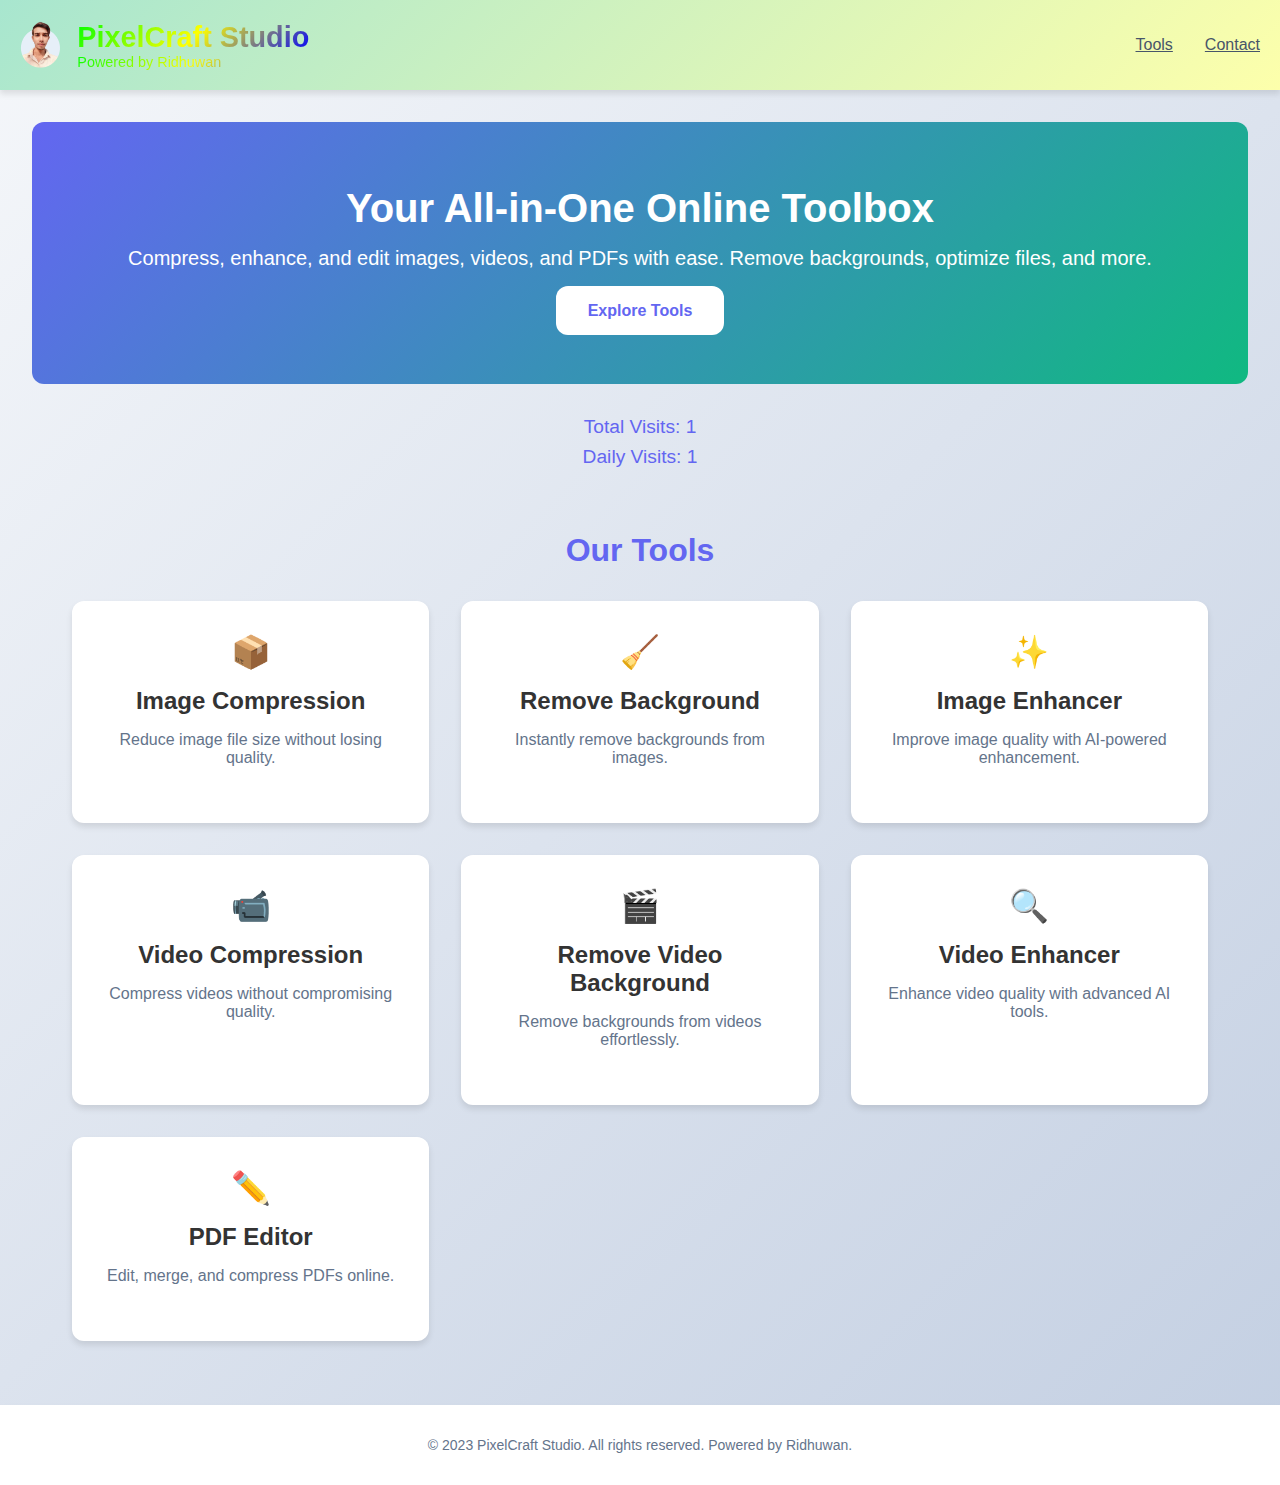
<file: Tools/index.html>
<!DOCTYPE html>
<html lang="en">
<head>
  <meta charset="UTF-8">
  <meta name="viewport" content="width=device-width, initial-scale=1.0">
  <title>PixelCraft Studio - Home</title>
  <link rel="stylesheet" href="style.css">
  <meta name="description" content="PixelCraft Studio - Your all-in-one solution for image, video, and PDF editing. Free online tools for compression, enhancement, and more.">
  <link rel="icon" href="favicon.ico" type="image/x-icon">
</head>
<body>
  <!-- Header -->
  <header>
    <div class="logo">
      <img src="./image/r1.png" alt="PixelCraft Studio Logo">
      <div class="branding">
        <div class="website-name">PixelCraft Studio</div>
        <div class="powered-by">Powered by Ridhuwan</div>
      </div>
    </div>
    <nav>
      <ul>
        <li><a href="#tools">Tools</a></li>
        <li><a href="https://api.whatsapp.com/send?phone=%2B8801644185363&context=ARDkP_yTeHUOZeJzyeKT8MIAdJt1FD8ByiUBRiDwf08yea1kMEQfpiE__DAAMx2Lb5qPjsjYDXV_bTA71BYhyal3ffCNxb8YXmHHlU9SgXM84t_GZt5gKeSekMTk8yxG8-MgdqYJQq0GFaNsxQyNIlUy-Q&source=FB_Page&app=facebook&entry_point=page_cta" target="_blank">Contact</a></li>
      </ul>
    </nav>
  </header>

  <!-- Hero Section -->
  <section class="hero">
    <h1>Your All-in-One Online Toolbox</h1>
    <p>Compress, enhance, and edit images, videos, and PDFs with ease. Remove backgrounds, optimize files, and more.</p>
    <a href="#tools" class="cta-button">Explore Tools</a>
  </section>

  <!-- Visit Counts Section -->
  <section class="visit-counts">
    <p id="total-visits">Total Visits: 0</p>
    <p id="daily-visits">Daily Visits: 0</p>
  </section>

  <!-- Tools Section -->
  <section class="tools" id="tools">
    <h2>Our Tools</h2>
    <div class="tools-grid">
      <!-- Image Compression -->
      <a href="tools/image-compression.html" class="tool-card">
        <div class="tool-icon">📦</div>
        <h3>Image Compression</h3>
        <p>Reduce image file size without losing quality.</p>
      </a>

      <!-- Image Background Remover -->
      <a href="tools/image-backgroundremover.html" class="tool-card">
        <div class="tool-icon">🧹</div>
        <h3>Remove Background</h3>
        <p>Instantly remove backgrounds from images.</p>
      </a>

      <!-- Image Enhancer -->
      <a href="tools/image-enhancer.html" class="tool-card">
        <div class="tool-icon">✨</div>
        <h3>Image Enhancer</h3>
        <p>Improve image quality with AI-powered enhancement.</p>
      </a>

      <!-- Video Compression -->
      <a href="tools/video-compression.html" class="tool-card">
        <div class="tool-icon">📹</div>
        <h3>Video Compression</h3>
        <p>Compress videos without compromising quality.</p>
      </a>

      <!-- Video Background Remover -->
      <a href="tools/video-backgroundremover.html" class="tool-card">
        <div class="tool-icon">🎬</div>
        <h3>Remove Video Background</h3>
        <p>Remove backgrounds from videos effortlessly.</p>
      </a>

      <!-- Video Enhancer -->
      <a href="tools/video-enhancer.html" class="tool-card">
        <div class="tool-icon">🔍</div>
        <h3>Video Enhancer</h3>
        <p>Enhance video quality with advanced AI tools.</p>
      </a>

      <!-- PDF Editor -->
      <a href="tools/pdf-editor.html" class="tool-card">
        <div class="tool-icon">✏️</div>
        <h3>PDF Editor</h3>
        <p>Edit, merge, and compress PDFs online.</p>
      </a>
    </div>
  </section>

  <!-- Footer -->
  <footer>
    <p>&copy; 2023 PixelCraft Studio. All rights reserved. Powered by Ridhuwan.</p>
  </footer>

  <!-- Include the visit counter script -->
  <script src="visitCounter.js"></script>
</body>
</html>
</file>
<file: Tools/style.css>
:root {
    --primary-color: #6366f1; /* Modern Purple */
    --secondary-color: #10b981; /* Modern Green */
    --background-color: #f8fafc; /* Light Gray */
    --text-color: #1e293b; /* Dark Gray */
    --white: #ffffff;
    --shadow: 0 4px 6px rgba(0, 0, 0, 0.1);
    --border-radius: 12px;
  }
  
  /* Global Styles */
  * {
    margin: 0;
    padding: 0;
    box-sizing: border-box;
  }
  
  body {
    font-family: 'Poppins', sans-serif;
    background: linear-gradient(135deg, #f5f7fa, #c3cfe2);
    color: #333;
    min-height: 100vh;
  }
  
  /* Header */
  header {
    background: linear-gradient(135deg, #a8e6cf, #fdffab);
    padding: 20px;
    box-shadow: 0 4px 6px rgba(0, 0, 0, 0.1);
    display: flex;
    justify-content: space-between;
    align-items: center;
  }
  
  .logo {
    display: flex;
    align-items: center;
    gap: 1rem;
  }
  
  .logo img {
    height: 50px;
    border-radius: 8px;
  }
  
  .branding {
    display: flex;
    flex-direction: column;
  }
  
  .website-name {
    font-size: 1.8em;
    font-weight: 600;
    background: linear-gradient(
      135deg,
      #00ff00,
      #ffff00,
      #0000ff,
      #ff0000,
      #ff00ff,
      #00ffff,
      #ff8000
    );
    background-size: 300% 300%;
    -webkit-background-clip: text;
    background-clip: text;
    -webkit-text-fill-color: transparent;
    animation: gradientText 5s ease infinite;
  }
  
  .powered-by {
    font-size: 0.9em;
    background: linear-gradient(
      135deg,
      #00ff00,
      #ffff00,
      #0000ff,
      #ff0000,
      #ff00ff,
      #00ffff,
      #ff8000
    );
    background-size: 300% 300%;
    -webkit-background-clip: text;
    background-clip: text;
    -webkit-text-fill-color: transparent;
    animation: gradientText 5s ease infinite;
  }
  
  @keyframes gradientText {
    0% { background-position: 0% 50%; }
    50% { background-position: 100% 50%; }
    100% { background-position: 0% 50%; }
  }
  
  nav {
    display: flex;
    justify-content: flex-end;
    align-items: center;
  }
  
  nav ul {
    list-style: none;
    display: flex;
    gap: 2rem;
    margin: 0;
    padding: 0;
  }
  
  nav a {
    font-weight: 500;
    color: #475569;
    transition: all 0.2s ease;
    position: relative;
  }
  
  nav a:hover {
    color: var(--primary-color);
  }
  
  nav a::after {
    content: '';
    position: absolute;
    bottom: -4px;
    left: 0;
    width: 0;
    height: 2px;
    background-color: var(--primary-color);
    transition: width 0.2s ease;
  }
  
  nav a:hover::after {
    width: 100%;
  }
  
  /* Hero Section */
  .hero {
    background: linear-gradient(135deg, var(--primary-color), var(--secondary-color));
    color: var(--white);
    padding: 4rem 2rem;
    text-align: center;
    border-radius: var(--border-radius);
    margin: 2rem;
  }
  
  .hero h1 {
    font-size: 2.5rem;
    margin-bottom: 1rem;
  }
  
  .hero p {
    font-size: 1.25rem;
    margin-bottom: 2rem;
  }
  
  .hero .cta-button {
    background: var(--white);
    color: var(--primary-color);
    padding: 1rem 2rem;
    border-radius: var(--border-radius);
    font-weight: 600;
    text-decoration: none;
    transition: all 0.2s ease;
  }
  
  .hero .cta-button:hover {
    transform: translateY(-3px);
    box-shadow: 0 4px 6px rgba(0, 0, 0, 0.1);
  }
  
  /* Visit Counts Section */
  .visit-counts {
    text-align: center;
    margin: 2rem 0;
    animation: fadeIn 1s ease-in-out;
  }
  
  .visit-counts p {
    font-size: 1.2rem;
    color: var(--primary-color);
    margin: 0.5rem 0;
  }
  
  @keyframes fadeIn {
    from {
      opacity: 0;
    }
    to {
      opacity: 1;
    }
  }
  
  /* Tools Section */
  .tools {
    padding: 2rem;
    max-width: 1200px;
    margin: 0 auto;
  }
  
  .tools h2 {
    text-align: center;
    font-size: 2rem;
    margin-bottom: 2rem;
    color: var(--primary-color);
  }
  
  .tools-grid {
    display: grid;
    grid-template-columns: repeat(auto-fit, minmax(300px, 1fr));
    gap: 2rem;
  }
  
  .tool-card {
    background: var(--white);
    border-radius: var(--border-radius);
    box-shadow: var(--shadow);
    padding: 2rem;
    text-align: center;
    transition: transform 0.2s ease;
    text-decoration: none;
    color: inherit;
    display: block;
  }
  
  .tool-card:hover {
    transform: translateY(-5px);
    box-shadow: 0 6px 12px rgba(0, 0, 0, 0.15);
  }
  
  .tool-icon {
    font-size: 2rem;
    margin-bottom: 1rem;
    color: var(--primary-color);
  }
  
  .tool-card h3 {
    font-size: 1.5rem;
    margin-bottom: 1rem;
  }
  
  .tool-card p {
    font-size: 1rem;
    color: #64748b;
    margin-bottom: 1.5rem;
  }
  
  /* Footer */
  footer {
    text-align: center;
    padding: 2rem;
    background: var(--white);
    margin-top: 2rem;
    box-shadow: var(--shadow);
  }
  
  footer p {
    margin: 0;
    font-size: 0.875rem;
    color: #64748b;
  }
  
  /* Responsive Design */
  @media (max-width: 768px) {
    header {
      flex-direction: column;
      align-items: center;
      padding: 1rem;
    }
  
    .logo {
      margin-bottom: 1rem;
    }
  
    nav {
      width: 100%;
    }
  
    nav ul {
      flex-direction: column;
      align-items: center;
      width: 100%;
    }
  
    nav a {
      display: block;
      width: 100%;
      text-align: center;
      padding: 0.5rem;
    }
  
    .hero h1 {
      font-size: 2rem;
    }
  
    .hero p {
      font-size: 1rem;
    }
  
    .tools-grid {
      grid-template-columns: 1fr;
    }
  }
</file>
